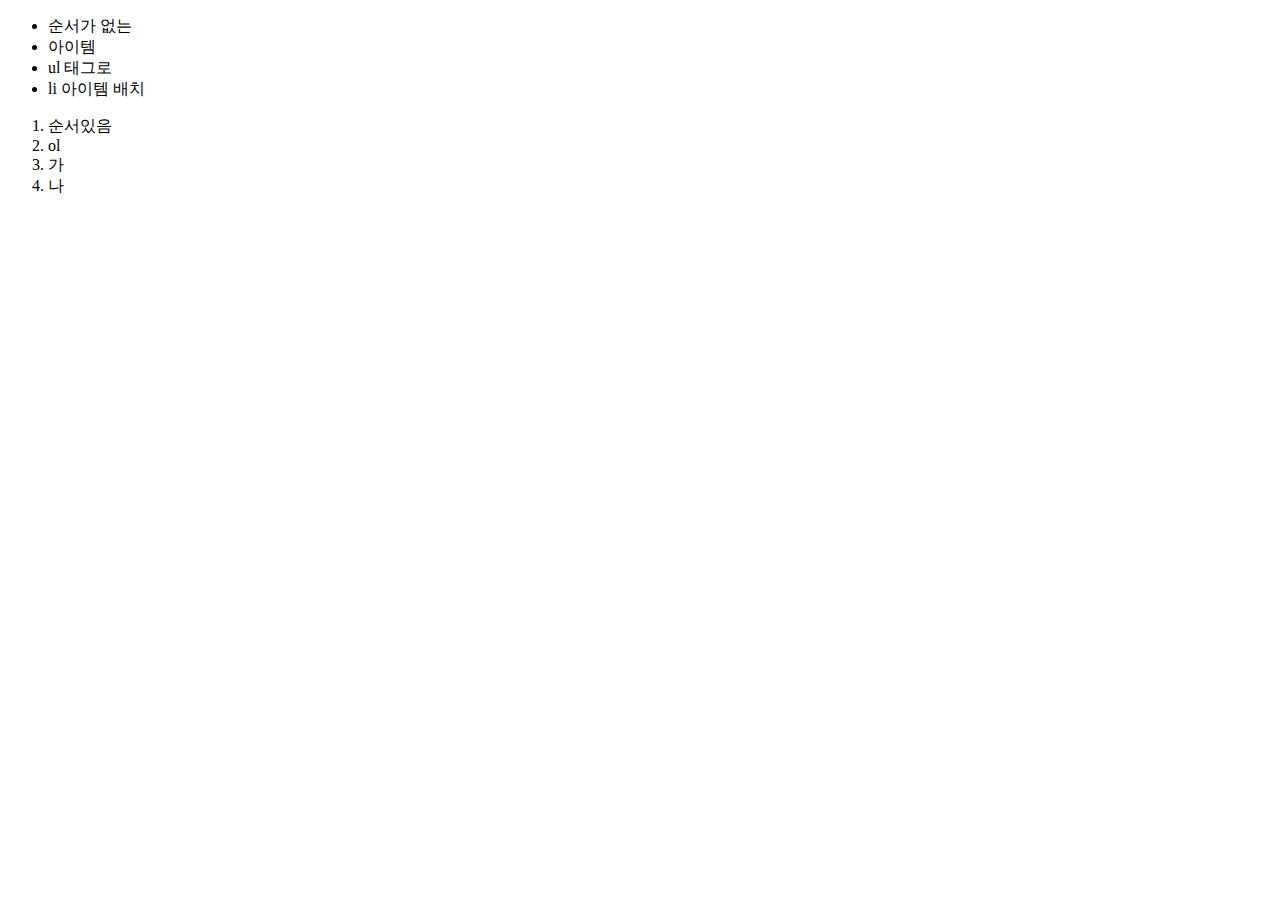
<file: day03/olul.html>
<!DOCTYPE html>
<html>
<head>
<meta charset="UTF-8">
<title>List</title>
</head>
<body>
	<ul>
		<li>순서가 없는</li>
		<li>아이템</li>
		<li>ul 태그로</li>
		<li>li 아이템 배치</li>
	</ul>
	
	<ol>
		<li>순서있음</li>
		<li>ol</li>
		<li>가</li>
		<li>나</li>
	</ol>
</body>
</html>
</file>
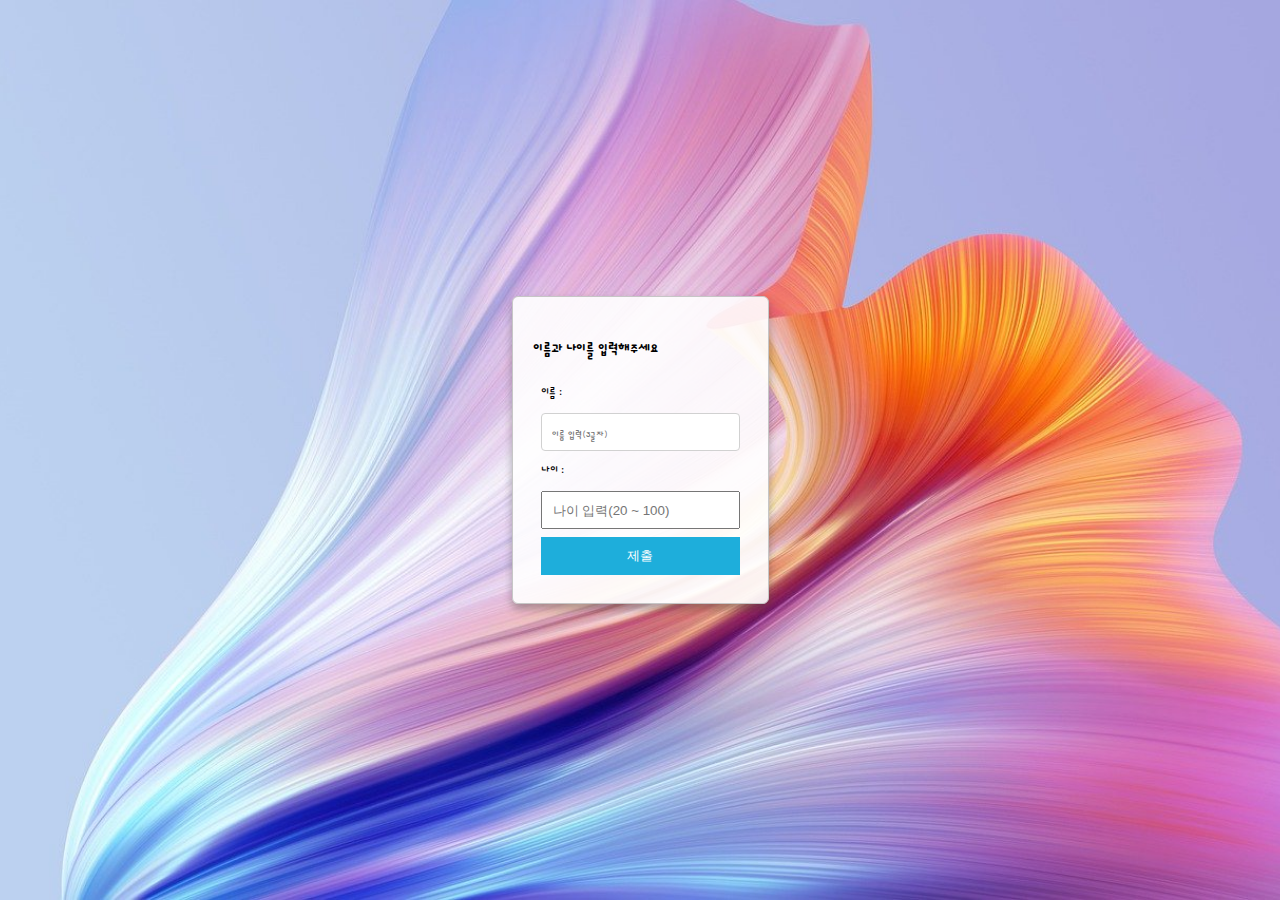
<file: day04/form.html>
<!DOCTYPE html>
<html>
<head>
    <meta charset="UTF-8">
    <title>이름과 나이</title>

    <link rel="preconnect" href="https://fonts.googleapis.com">
    <link rel="preconnect" href="https://fonts.gstatic.com" crossorigin>
    <link href="https://fonts.googleapis.com/css2?family=Dongle&display=swap" rel="stylesheet">
    <link rel="stylesheet" href="./form.css">

</head>
<body>
    <main id = "main">
        <section id = "container">
            <h3>이름과 나이를 입력해주세요</h3>
            <form action="./check.jsp" id = "form">
                <!-- 이름 input -->
                <div>
                    <label for = "name">이름 : </label>
                    <input type="text" id = "name" name = "name" placeholder="이름 입력(3글자)" minlength="3" maxlength="3" required>
                </div>
                <!-- 나이 input -->
                <div>
                    <label for = "age">나이 : </label>
                    <input type="number" id = "age" name = "age" placeholder="나이 입력(20 ~ 100)" min = "20" max = "100" required>
                </div>
                <!-- button -->
                <div>
                    <input type="submit" value = "제출">
                </div>
            </form>
        </section>
    </main>
</body>
</html>
</file>
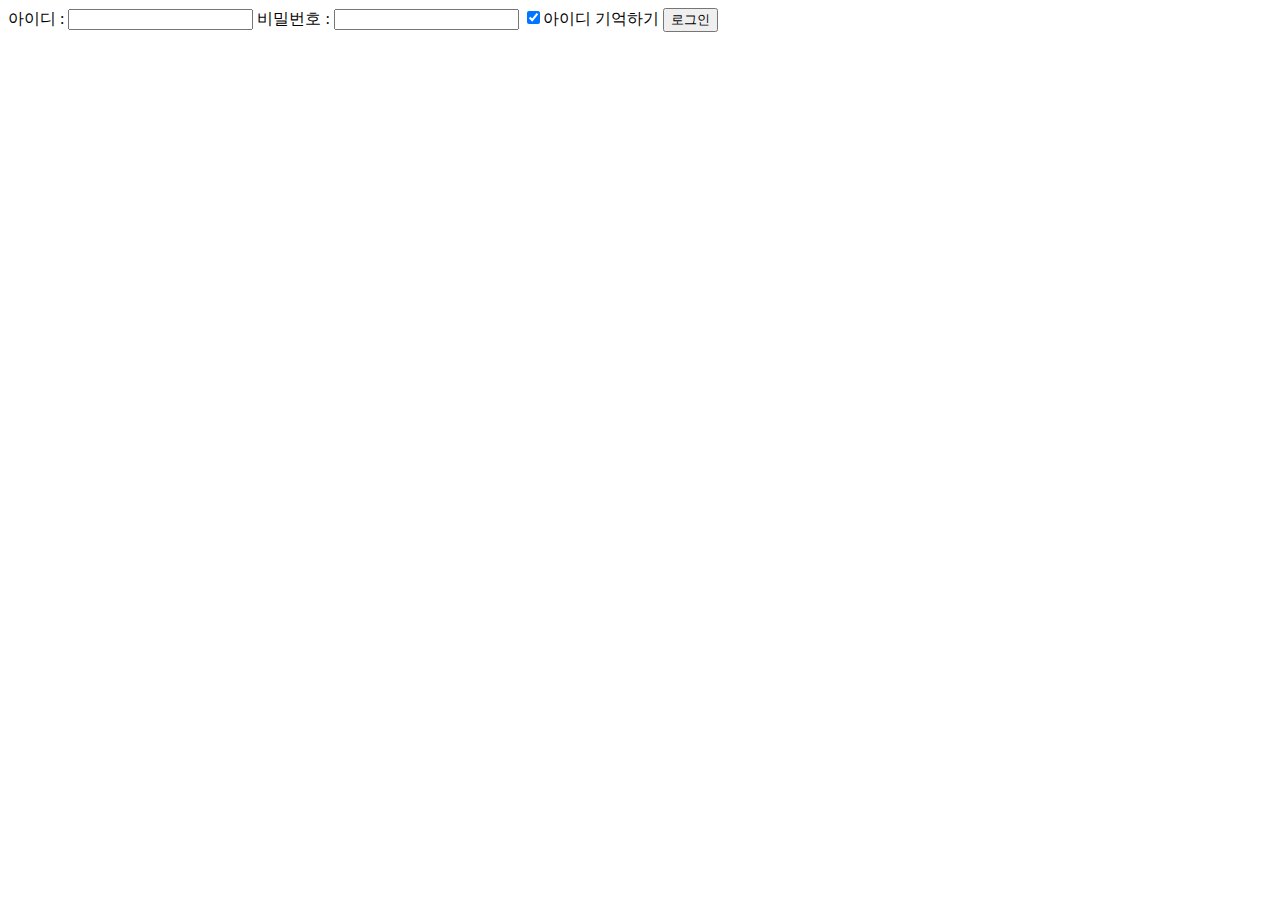
<file: day06/form.html>
<!DOCTYPE html>
<html>
<head>
<meta charset="UTF-8">
<title>로그인</title>
</head>
<body>

	<form action="./loginprocess.jsp" method="post">
		<label for = "id">아이디 : </label><input type = "text" name = "id">
		<label for = "password">비밀번호 : </label><input type = "password" name = "password" />
		<input type = "checkbox" checked/>아이디 기억하기
		<input type = "submit" value = "로그인" />
	</form>
</body>
</html>
</file>
<file: day04/form.css>
body {
    margin: 0;
    padding : 0;
    font-family: 'Dongle', sans-serif;
}
#main {
    height: 100vh;
    background: aqua;
    background-image: url("./abstract.jpg");
    background-position: center;
    background-repeat: no-repeat;
    background-size: cover;
    display: flex;
    align-items: center;
    justify-content: space-around;
}

#container {
    background-color: rgba(255, 255, 255, 0.9);
    padding: 20px;
    border: 1px #c6c6c6 solid;
    border-radius: 6px;
    box-shadow: 0 5px 8px 0 rgba(68, 68, 68, 0.4);
}

#form div {
    margin: 8px;
}

#form label {
    display: block;
    margin-bottom: 0.5em;
    font-weight: 500;
}

input {
    width: 100%;
    height: 38px;
    padding: 6px 10px;
    box-sizing: border-box;
}

input[type = "text"] {
    border: 1px solid #d1d1d1;
    border-radius: 4px;
}

input[type = "submit"] {
    display:block;
    color: #fff;
    background-color: #1eaedb;
    border-color: #1eaedb;
    border: 1px solid #1eaedb;
    box-shadow: none;
    cursor: pointer;
}
input[type = "submit"]:hover {
    background-color: #00c3ff;
    border-color: #00c3ff;
    border: 1px solid #00c3ff;
}

input[type = "text"]::placeholder {
    font-family: 'Dongle', sans-serif;
}
</file>
